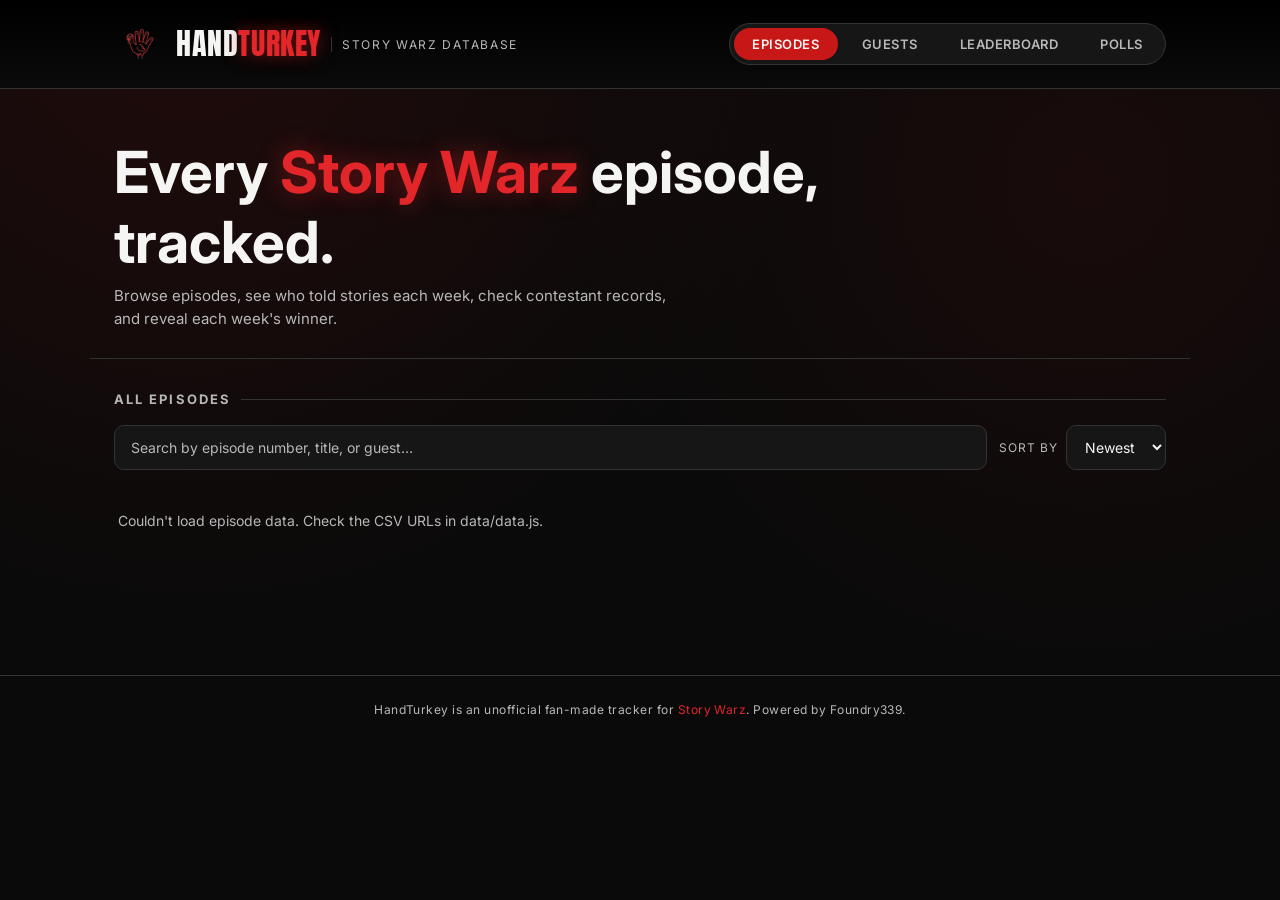
<file: index.html>
<!doctype html>
<html lang="en">
<head>
  <meta charset="UTF-8" />
  <meta name="viewport" content="width=device-width, initial-scale=1.0" />
  <title>HandTurkey - Story Warz Episode Tracker</title>
  <meta name="description" content="Every Story Warz episode tracked in one place - see who told stories each week, contestant win/loss records, and each week's revealed winner. The unofficial Story Warz episode database." />
  <link rel="canonical" href="https://handturkey.org/" />
  <meta property="og:type" content="website" />
  <meta property="og:site_name" content="HandTurkey" />
  <meta property="og:title" content="HandTurkey - Story Warz Episode Tracker" />
  <meta property="og:description" content="Every Story Warz episode tracked in one place - see who told stories each week, contestant win/loss records, and each week's revealed winner." />
  <meta property="og:url" content="https://handturkey.org/" />
  <meta property="og:image" content="https://handturkey.org/assets/og-image.jpg" />
  <meta name="twitter:card" content="summary_large_image" />
  <meta name="twitter:title" content="HandTurkey - Story Warz Episode Tracker" />
  <meta name="twitter:description" content="Every Story Warz episode tracked in one place - see who told stories each week, contestant win/loss records, and each week's revealed winner." />
  <meta name="twitter:image" content="https://handturkey.org/assets/og-image.jpg" />
  <script type="application/ld+json">
  {
    "@context": "https://schema.org",
    "@type": "WebSite",
    "name": "HandTurkey",
    "url": "https://handturkey.org/",
    "description": "Every Story Warz episode tracked in one place - see who told stories each week, contestant win/loss records, and each week's revealed winner.",
    "publisher": {
      "@type": "Organization",
      "name": "HandTurkey"
    }
  }
  </script>
  <link rel="stylesheet" href="css/style.css" />
  <link rel="icon" href="assets/favicon.ico" sizes="any" />
  <link rel="icon" href="assets/favicon-32.png" type="image/png" />
  <link rel="apple-touch-icon" href="assets/apple-touch-icon.png" />
  <!-- Cloudflare Web Analytics -->
  <script type='module' src='https://static.cloudflareinsights.com/beacon.min.js' data-cf-beacon='{"token": "befd626eca344a4aaa334a2214b16ce1"}'></script>
  <!-- End Cloudflare Web Analytics -->
</head>
<body>
  <header class="site-header">
    <div class="site-header-inner">
      <div class="brand">
        <img src="assets/confused-turkey-logo-transparent.png" alt="HandTurkey logo" class="brand-logo" />
        <span class="brand-mark">Hand<span>Turkey</span></span>
        <span class="brand-tag">Story Warz Database</span>
      </div>
      <nav class="main-nav">
        <a href="index.html" class="active">Episodes</a>
        <a href="comedians.html">Guests</a>
        <a href="stats.html">Leaderboard</a>
        <a href="polls.html">Polls</a>
      </nav>
      <button class="nav-toggle" id="nav-toggle" aria-label="Open menu" aria-expanded="false">
        <span class="nav-toggle-bar"></span>
        <span class="nav-toggle-bar"></span>
        <span class="nav-toggle-bar"></span>
      </button>
    </div>
    <nav class="mobile-nav" id="mobile-nav">
      <a href="index.html" class="active">Episodes</a>
      <a href="comedians.html">Guests</a>
      <a href="stats.html">Leaderboard</a>
      <a href="polls.html">Polls</a>
    </nav>
  </header>

  <section class="hero">
    <h1>Every <span class="accent">Story Warz</span> episode,<br />tracked.</h1>
    <p>Browse episodes, see who told stories each week, check contestant records, and reveal each week's winner.</p>
  </section>

  <main class="page">
    <h2 class="section-title">All Episodes</h2>
    <div class="controls-row">
      <div class="search-wrap">
        <input type="text" id="episode-search" class="search-input" placeholder="Search by episode number, title, or guest…" />
      </div>
      <div class="sort-wrap">
        <label for="episode-sort" class="sort-label">Sort by</label>
        <select id="episode-sort" class="sort-select">
          <option value="newest">Newest</option>
          <option value="oldest">Oldest</option>
        </select>
      </div>
    </div>
    <div class="episode-list" id="episode-list">
      <div class="episode-tile">
        <div class="skeleton-episode-toggle">
          <div class="skeleton-episode-left">
            <div class="skeleton skeleton-episode-number"></div>
            <div class="skeleton skeleton-episode-title"></div>
          </div>
          <div class="skeleton skeleton-episode-chevron"></div>
        </div>
      </div>
      <div class="episode-tile">
        <div class="skeleton-episode-toggle">
          <div class="skeleton-episode-left">
            <div class="skeleton skeleton-episode-number"></div>
            <div class="skeleton skeleton-episode-title"></div>
          </div>
          <div class="skeleton skeleton-episode-chevron"></div>
        </div>
      </div>
      <div class="episode-tile">
        <div class="skeleton-episode-toggle">
          <div class="skeleton-episode-left">
            <div class="skeleton skeleton-episode-number"></div>
            <div class="skeleton skeleton-episode-title"></div>
          </div>
          <div class="skeleton skeleton-episode-chevron"></div>
        </div>
      </div>
      <div class="episode-tile">
        <div class="skeleton-episode-toggle">
          <div class="skeleton-episode-left">
            <div class="skeleton skeleton-episode-number"></div>
            <div class="skeleton skeleton-episode-title"></div>
          </div>
          <div class="skeleton skeleton-episode-chevron"></div>
        </div>
      </div>
      <div class="episode-tile">
        <div class="skeleton-episode-toggle">
          <div class="skeleton-episode-left">
            <div class="skeleton skeleton-episode-number"></div>
            <div class="skeleton skeleton-episode-title"></div>
          </div>
          <div class="skeleton skeleton-episode-chevron"></div>
        </div>
      </div>
      <div class="episode-tile">
        <div class="skeleton-episode-toggle">
          <div class="skeleton-episode-left">
            <div class="skeleton skeleton-episode-number"></div>
            <div class="skeleton skeleton-episode-title"></div>
          </div>
          <div class="skeleton skeleton-episode-chevron"></div>
        </div>
      </div>
    </div>
    <div class="pagination" id="episode-pagination"></div>
  </main>

  <footer class="site-footer">
    HandTurkey is an unofficial fan-made tracker for <span>Story Warz</span>. Powered by Foundry339.
  </footer>

  <script src="data/data.js"></script>
  <script src="js/common.js"></script>
  <script src="js/episodes.js"></script>
</body>
</html>
</file>
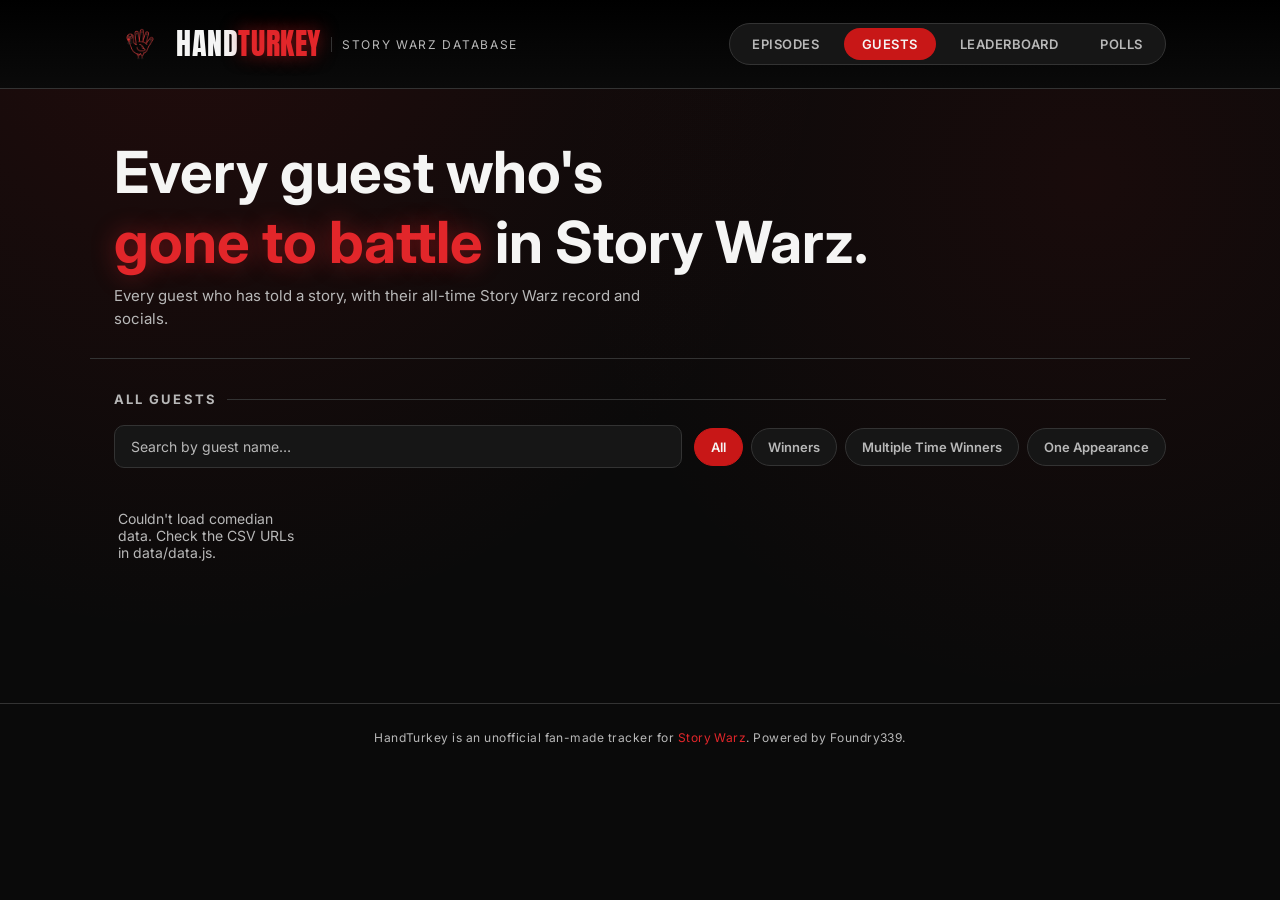
<file: comedians.html>
<!doctype html>
<html lang="en">
<head>
  <meta charset="UTF-8" />
  <meta name="viewport" content="width=device-width, initial-scale=1.0" />
  <title>HandTurkey - Story Warz Guests & Contestants</title>
  <meta name="description" content="Browse every Story Warz comedian and contestant with all-time win/loss records, episode history, and stats." />
  <link rel="canonical" href="https://handturkey.org/comedians.html" />
  <meta property="og:type" content="website" />
  <meta property="og:site_name" content="HandTurkey" />
  <meta property="og:title" content="HandTurkey - Story Warz Guests & Contestants" />
  <meta property="og:description" content="Browse every Story Warz comedian and contestant with all-time win/loss records, episode history, and stats." />
  <meta property="og:url" content="https://handturkey.org/comedians.html" />
  <meta property="og:image" content="https://handturkey.org/assets/og-image.jpg" />
  <meta name="twitter:card" content="summary_large_image" />
  <meta name="twitter:title" content="HandTurkey - Story Warz Guests & Contestants" />
  <meta name="twitter:description" content="Browse every Story Warz comedian and contestant with all-time win/loss records, episode history, and stats." />
  <meta name="twitter:image" content="https://handturkey.org/assets/og-image.jpg" />
  <script type="application/ld+json">
  {
    "@context": "https://schema.org",
    "@type": "BreadcrumbList",
    "itemListElement": [
      { "@type": "ListItem", "position": 1, "name": "Home", "item": "https://handturkey.org/" },
      { "@type": "ListItem", "position": 2, "name": "Guests", "item": "https://handturkey.org/comedians.html" }
    ]
  }
  </script>
  <link rel="stylesheet" href="css/style.css" />
  <link rel="icon" href="assets/favicon.ico" sizes="any" />
  <link rel="icon" href="assets/favicon-32.png" type="image/png" />
  <link rel="apple-touch-icon" href="assets/apple-touch-icon.png" />
  <!-- Cloudflare Web Analytics -->
  <script type='module' src='https://static.cloudflareinsights.com/beacon.min.js' data-cf-beacon='{"token": "befd626eca344a4aaa334a2214b16ce1"}'></script>
  <!-- End Cloudflare Web Analytics -->
</head>
<body>
  <header class="site-header">
    <div class="site-header-inner">
      <div class="brand">
        <img src="assets/confused-turkey-logo-transparent.png" alt="HandTurkey logo" class="brand-logo" />
        <span class="brand-mark">Hand<span>Turkey</span></span>
        <span class="brand-tag">Story Warz Database</span>
      </div>
      <nav class="main-nav">
        <a href="index.html">Episodes</a>
        <a href="comedians.html" class="active">Guests</a>
        <a href="stats.html">Leaderboard</a>
        <a href="polls.html">Polls</a>
      </nav>
      <button class="nav-toggle" id="nav-toggle" aria-label="Open menu" aria-expanded="false">
        <span class="nav-toggle-bar"></span>
        <span class="nav-toggle-bar"></span>
        <span class="nav-toggle-bar"></span>
      </button>
    </div>
    <nav class="mobile-nav" id="mobile-nav">
      <a href="index.html">Episodes</a>
      <a href="comedians.html" class="active">Guests</a>
      <a href="stats.html">Leaderboard</a>
      <a href="polls.html">Polls</a>
    </nav>
  </header>

  <section class="hero">
    <h1>Every guest who's<br /><span class="accent">gone to battle</span> in Story Warz.</h1>
    <p>Every guest who has told a story, with their all-time Story Warz record and socials.</p>
  </section>

  <main class="page">
    <h2 class="section-title">All Guests</h2>
    <div class="controls-row">
      <div class="search-wrap">
        <input type="text" id="comedian-search" class="search-input" placeholder="Search by guest name…" />
      </div>
      <div class="filter-pills" id="guest-filter-pills">
        <button class="filter-pill active" data-filter="all">All</button>
        <button class="filter-pill" data-filter="winners">Winners</button>
        <button class="filter-pill" data-filter="multi-winners">Multiple Time Winners</button>
        <button class="filter-pill" data-filter="one-appearance">One Appearance</button>
      </div>
    </div>
    <div class="comedian-grid" id="comedian-grid">
      <div class="comedian-card">
        <div class="skeleton skeleton-comedian-avatar"></div>
        <div class="skeleton skeleton-comedian-name"></div>
        <div class="skeleton skeleton-comedian-record"></div>
      </div>
      <div class="comedian-card">
        <div class="skeleton skeleton-comedian-avatar"></div>
        <div class="skeleton skeleton-comedian-name"></div>
        <div class="skeleton skeleton-comedian-record"></div>
      </div>
      <div class="comedian-card">
        <div class="skeleton skeleton-comedian-avatar"></div>
        <div class="skeleton skeleton-comedian-name"></div>
        <div class="skeleton skeleton-comedian-record"></div>
      </div>
      <div class="comedian-card">
        <div class="skeleton skeleton-comedian-avatar"></div>
        <div class="skeleton skeleton-comedian-name"></div>
        <div class="skeleton skeleton-comedian-record"></div>
      </div>
      <div class="comedian-card">
        <div class="skeleton skeleton-comedian-avatar"></div>
        <div class="skeleton skeleton-comedian-name"></div>
        <div class="skeleton skeleton-comedian-record"></div>
      </div>
      <div class="comedian-card">
        <div class="skeleton skeleton-comedian-avatar"></div>
        <div class="skeleton skeleton-comedian-name"></div>
        <div class="skeleton skeleton-comedian-record"></div>
      </div>
      <div class="comedian-card">
        <div class="skeleton skeleton-comedian-avatar"></div>
        <div class="skeleton skeleton-comedian-name"></div>
        <div class="skeleton skeleton-comedian-record"></div>
      </div>
      <div class="comedian-card">
        <div class="skeleton skeleton-comedian-avatar"></div>
        <div class="skeleton skeleton-comedian-name"></div>
        <div class="skeleton skeleton-comedian-record"></div>
      </div>
    </div>
    <div class="pagination" id="comedian-pagination"></div>
  </main>

  <footer class="site-footer">
    HandTurkey is an unofficial fan-made tracker for <span>Story Warz</span>. Powered by Foundry339.
  </footer>

  <script src="data/data.js"></script>
  <script src="js/common.js"></script>
  <script src="js/comedians.js"></script>
</body>
</html>
</file>
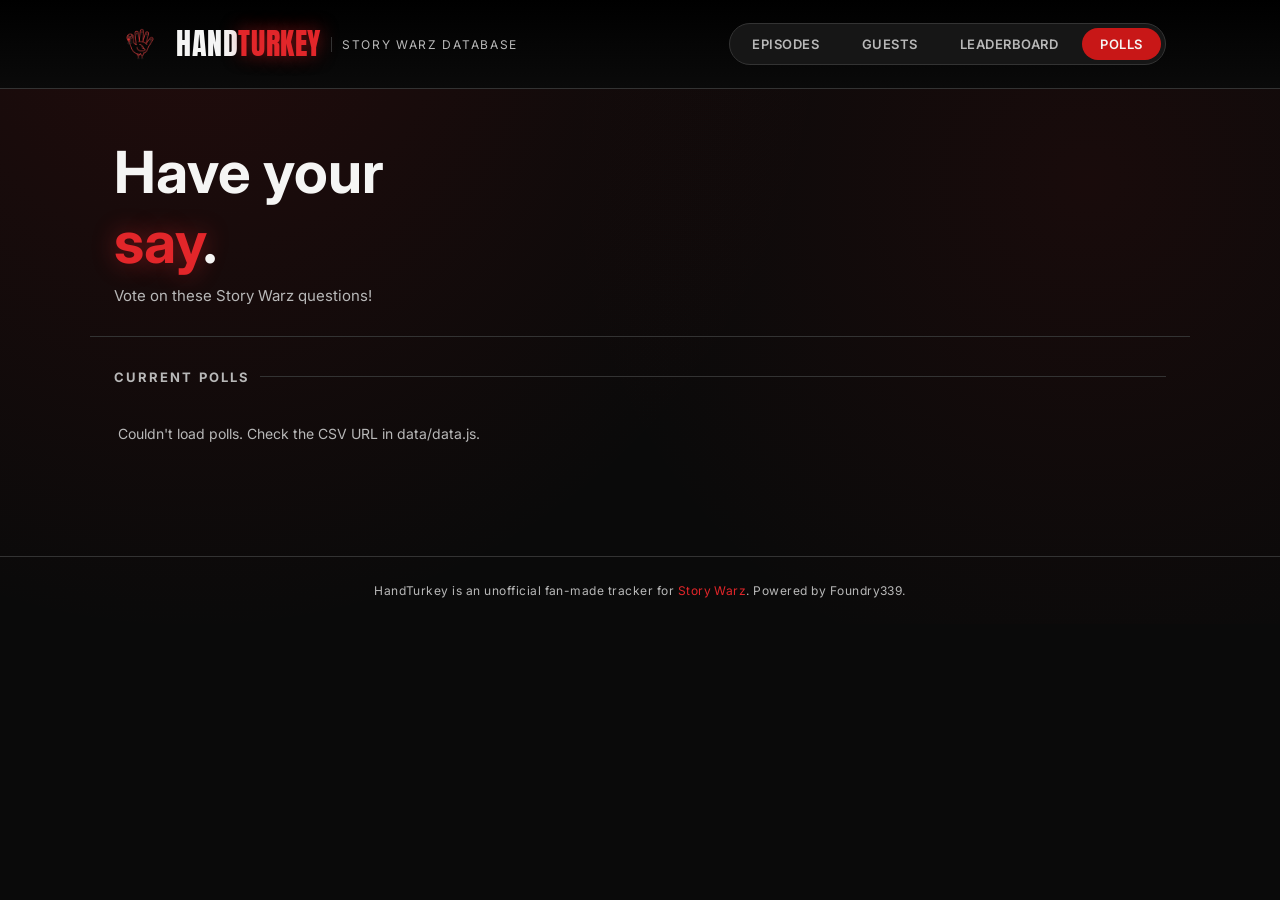
<file: polls.html>
<!doctype html>
<html lang="en">
<head>
  <meta charset="UTF-8" />
  <meta name="viewport" content="width=device-width, initial-scale=1.0" />
  <title>HandTurkey - Story Warz Fan Polls</title>
  <meta name="description" content="Vote on Story Warz fan polls and see how the fanbase is voting on this week's questions." />
  <link rel="canonical" href="https://handturkey.org/polls.html" />
  <meta property="og:type" content="website" />
  <meta property="og:site_name" content="HandTurkey" />
  <meta property="og:title" content="HandTurkey - Story Warz Fan Polls" />
  <meta property="og:description" content="Vote on Story Warz fan polls and see how the fanbase is voting on this week's questions." />
  <meta property="og:url" content="https://handturkey.org/polls.html" />
  <meta property="og:image" content="https://handturkey.org/assets/og-image.jpg" />
  <meta name="twitter:card" content="summary_large_image" />
  <meta name="twitter:title" content="HandTurkey - Story Warz Fan Polls" />
  <meta name="twitter:description" content="Vote on Story Warz fan polls and see how the fanbase is voting on this week's questions." />
  <meta name="twitter:image" content="https://handturkey.org/assets/og-image.jpg" />
  <script type="application/ld+json">
  {
    "@context": "https://schema.org",
    "@type": "BreadcrumbList",
    "itemListElement": [
      { "@type": "ListItem", "position": 1, "name": "Home", "item": "https://handturkey.org/" },
      { "@type": "ListItem", "position": 2, "name": "Polls", "item": "https://handturkey.org/polls.html" }
    ]
  }
  </script>
  <link rel="stylesheet" href="css/style.css" />
  <link rel="icon" href="assets/favicon.ico" sizes="any" />
  <link rel="icon" href="assets/favicon-32.png" type="image/png" />
  <link rel="apple-touch-icon" href="assets/apple-touch-icon.png" />
  <!-- Cloudflare Web Analytics -->
  <script type='module' src='https://static.cloudflareinsights.com/beacon.min.js' data-cf-beacon='{"token": "befd626eca344a4aaa334a2214b16ce1"}'></script>
  <!-- End Cloudflare Web Analytics -->
</head>
<body>
  <header class="site-header">
    <div class="site-header-inner">
      <div class="brand">
        <img src="assets/confused-turkey-logo-transparent.png" alt="HandTurkey logo" class="brand-logo" />
        <span class="brand-mark">Hand<span>Turkey</span></span>
        <span class="brand-tag">Story Warz Database</span>
      </div>
      <nav class="main-nav">
        <a href="index.html">Episodes</a>
        <a href="comedians.html">Guests</a>
        <a href="stats.html">Leaderboard</a>
        <a href="polls.html" class="active">Polls</a>
      </nav>
      <button class="nav-toggle" id="nav-toggle" aria-label="Open menu" aria-expanded="false">
        <span class="nav-toggle-bar"></span>
        <span class="nav-toggle-bar"></span>
        <span class="nav-toggle-bar"></span>
      </button>
    </div>
    <nav class="mobile-nav" id="mobile-nav">
      <a href="index.html">Episodes</a>
      <a href="comedians.html">Guests</a>
      <a href="stats.html">Leaderboard</a>
      <a href="polls.html" class="active">Polls</a>
    </nav>
  </header>

  <section class="hero">
    <h1>Have your<br /><span class="accent">say</span>.</h1>
    <p>Vote on these Story Warz questions!</p>
  </section>

  <main class="page">
    <h2 class="section-title">Current Polls</h2>
    <div class="polls-list" id="polls-list">
      <div class="poll-card">
        <div class="skeleton skeleton-poll-question"></div>
        <div class="poll-options">
          <div class="skeleton skeleton-poll-option"></div>
          <div class="skeleton skeleton-poll-option"></div>
          <div class="skeleton skeleton-poll-option"></div>
        </div>
      </div>
      <div class="poll-card">
        <div class="skeleton skeleton-poll-question"></div>
        <div class="poll-options">
          <div class="skeleton skeleton-poll-option"></div>
          <div class="skeleton skeleton-poll-option"></div>
          <div class="skeleton skeleton-poll-option"></div>
        </div>
      </div>
      <div class="poll-card">
        <div class="skeleton skeleton-poll-question"></div>
        <div class="poll-options">
          <div class="skeleton skeleton-poll-option"></div>
          <div class="skeleton skeleton-poll-option"></div>
          <div class="skeleton skeleton-poll-option"></div>
        </div>
      </div>
      <div class="poll-card">
        <div class="skeleton skeleton-poll-question"></div>
        <div class="poll-options">
          <div class="skeleton skeleton-poll-option"></div>
          <div class="skeleton skeleton-poll-option"></div>
          <div class="skeleton skeleton-poll-option"></div>
        </div>
      </div>
    </div>
  </main>

  <footer class="site-footer">
    HandTurkey is an unofficial fan-made tracker for <span>Story Warz</span>. Powered by Foundry339.
  </footer>

  <script src="data/data.js"></script>
  <script src="js/common.js"></script>
  <script src="js/polls.js"></script>
</body>
</html>
</file>
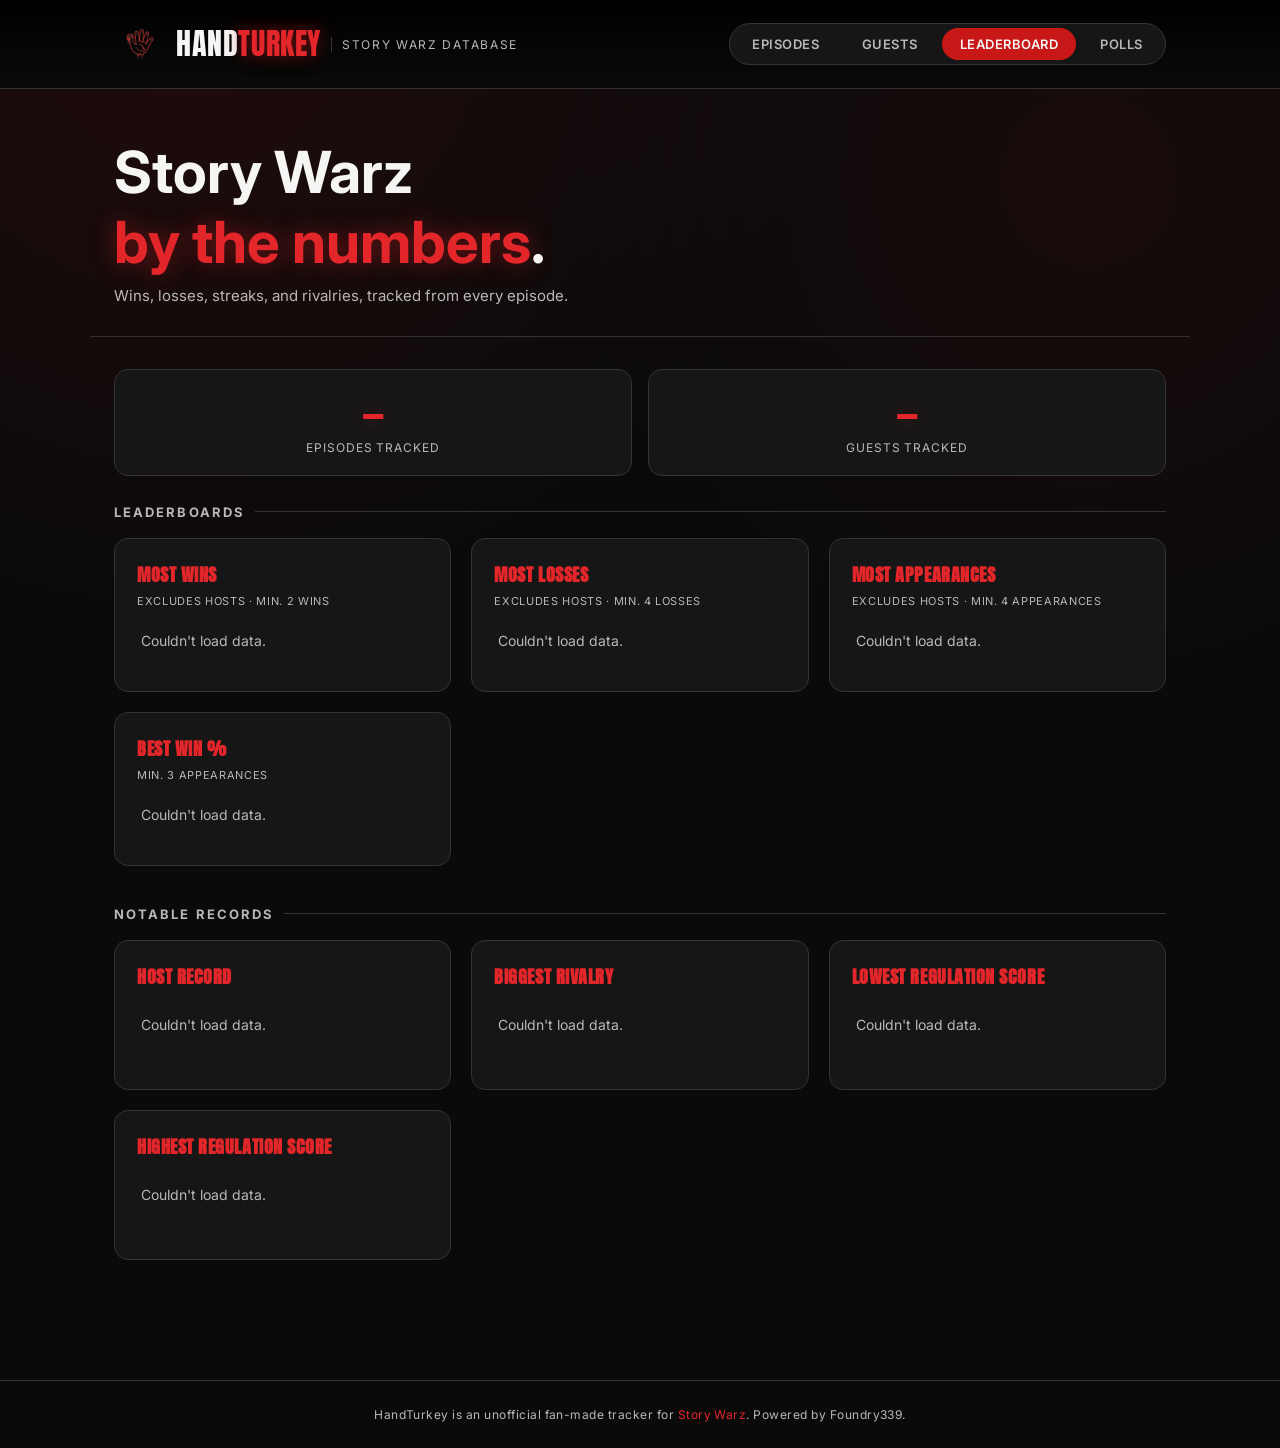
<file: stats.html>
<!doctype html>
<html lang="en">
<head>
  <meta charset="UTF-8" />
  <meta name="viewport" content="width=device-width, initial-scale=1.0" />
  <title>HandTurkey - Story Warz Leaderboard</title>
  <meta name="description" content="The all-time Story Warz leaderboard - win/loss records and rankings for every contestant." />
  <link rel="canonical" href="https://handturkey.org/stats.html" />
  <meta property="og:type" content="website" />
  <meta property="og:site_name" content="HandTurkey" />
  <meta property="og:title" content="HandTurkey - Story Warz Leaderboard" />
  <meta property="og:description" content="The all-time Story Warz leaderboard - win/loss records and rankings for every contestant." />
  <meta property="og:url" content="https://handturkey.org/stats.html" />
  <meta property="og:image" content="https://handturkey.org/assets/og-image.jpg" />
  <meta name="twitter:card" content="summary_large_image" />
  <meta name="twitter:title" content="HandTurkey - Story Warz Leaderboard" />
  <meta name="twitter:description" content="The all-time Story Warz leaderboard - win/loss records and rankings for every contestant." />
  <meta name="twitter:image" content="https://handturkey.org/assets/og-image.jpg" />
  <script type="application/ld+json">
  {
    "@context": "https://schema.org",
    "@type": "BreadcrumbList",
    "itemListElement": [
      { "@type": "ListItem", "position": 1, "name": "Home", "item": "https://handturkey.org/" },
      { "@type": "ListItem", "position": 2, "name": "Leaderboard", "item": "https://handturkey.org/stats.html" }
    ]
  }
  </script>
  <link rel="stylesheet" href="css/style.css" />
  <link rel="icon" href="assets/favicon.ico" sizes="any" />
  <link rel="icon" href="assets/favicon-32.png" type="image/png" />
  <link rel="apple-touch-icon" href="assets/apple-touch-icon.png" />
  <!-- Cloudflare Web Analytics -->
  <script type='module' src='https://static.cloudflareinsights.com/beacon.min.js' data-cf-beacon='{"token": "befd626eca344a4aaa334a2214b16ce1"}'></script>
  <!-- End Cloudflare Web Analytics -->
</head>
<body>
  <header class="site-header">
    <div class="site-header-inner">
      <div class="brand">
        <img src="assets/confused-turkey-logo-transparent.png" alt="HandTurkey logo" class="brand-logo" />
        <span class="brand-mark">Hand<span>Turkey</span></span>
        <span class="brand-tag">Story Warz Database</span>
      </div>
      <nav class="main-nav">
        <a href="index.html">Episodes</a>
        <a href="comedians.html">Guests</a>
        <a href="stats.html" class="active">Leaderboard</a>
        <a href="polls.html">Polls</a>
      </nav>
      <button class="nav-toggle" id="nav-toggle" aria-label="Open menu" aria-expanded="false">
        <span class="nav-toggle-bar"></span>
        <span class="nav-toggle-bar"></span>
        <span class="nav-toggle-bar"></span>
      </button>
    </div>
    <nav class="mobile-nav" id="mobile-nav">
      <a href="index.html">Episodes</a>
      <a href="comedians.html">Guests</a>
      <a href="stats.html" class="active">Leaderboard</a>
      <a href="polls.html">Polls</a>
    </nav>
  </header>

  <section class="hero">
    <h1>Story Warz<br /><span class="accent">by the numbers</span>.</h1>
    <p>Wins, losses, streaks, and rivalries, tracked from every episode.</p>
  </section>

  <main class="page">
    <div class="stats-summary">
      <div class="summary-tile">
        <span class="summary-value" id="stat-total-episodes">&mdash;</span>
        <span class="summary-label">Episodes Tracked</span>
      </div>
      <div class="summary-tile">
        <span class="summary-value" id="stat-total-guests">&mdash;</span>
        <span class="summary-label">Guests Tracked</span>
      </div>
    </div>

    <h2 class="section-title">Leaderboards</h2>
    <div class="stats-grid">
      <div class="stat-card">
        <h3 class="stat-card-title">Most Wins</h3>
        <p class="stat-card-caption">Excludes hosts &middot; Min. 2 wins</p>
        <ol class="stat-list" id="stat-most-wins">
          <li class="stat-row"><div class="skeleton-stat-row"><div class="skeleton skeleton-stat-rank"></div><div class="skeleton skeleton-stat-avatar"></div><div class="skeleton skeleton-stat-name"></div><div class="skeleton skeleton-stat-value"></div></div></li>
          <li class="stat-row"><div class="skeleton-stat-row"><div class="skeleton skeleton-stat-rank"></div><div class="skeleton skeleton-stat-avatar"></div><div class="skeleton skeleton-stat-name"></div><div class="skeleton skeleton-stat-value"></div></div></li>
          <li class="stat-row"><div class="skeleton-stat-row"><div class="skeleton skeleton-stat-rank"></div><div class="skeleton skeleton-stat-avatar"></div><div class="skeleton skeleton-stat-name"></div><div class="skeleton skeleton-stat-value"></div></div></li>
          <li class="stat-row"><div class="skeleton-stat-row"><div class="skeleton skeleton-stat-rank"></div><div class="skeleton skeleton-stat-avatar"></div><div class="skeleton skeleton-stat-name"></div><div class="skeleton skeleton-stat-value"></div></div></li>
          <li class="stat-row"><div class="skeleton-stat-row"><div class="skeleton skeleton-stat-rank"></div><div class="skeleton skeleton-stat-avatar"></div><div class="skeleton skeleton-stat-name"></div><div class="skeleton skeleton-stat-value"></div></div></li>
          <li class="stat-row"><div class="skeleton-stat-row"><div class="skeleton skeleton-stat-rank"></div><div class="skeleton skeleton-stat-avatar"></div><div class="skeleton skeleton-stat-name"></div><div class="skeleton skeleton-stat-value"></div></div></li>
          <li class="stat-row"><div class="skeleton-stat-row"><div class="skeleton skeleton-stat-rank"></div><div class="skeleton skeleton-stat-avatar"></div><div class="skeleton skeleton-stat-name"></div><div class="skeleton skeleton-stat-value"></div></div></li>
          <li class="stat-row"><div class="skeleton-stat-row"><div class="skeleton skeleton-stat-rank"></div><div class="skeleton skeleton-stat-avatar"></div><div class="skeleton skeleton-stat-name"></div><div class="skeleton skeleton-stat-value"></div></div></li>
          <li class="stat-row"><div class="skeleton-stat-row"><div class="skeleton skeleton-stat-rank"></div><div class="skeleton skeleton-stat-avatar"></div><div class="skeleton skeleton-stat-name"></div><div class="skeleton skeleton-stat-value"></div></div></li>
          <li class="stat-row"><div class="skeleton-stat-row"><div class="skeleton skeleton-stat-rank"></div><div class="skeleton skeleton-stat-avatar"></div><div class="skeleton skeleton-stat-name"></div><div class="skeleton skeleton-stat-value"></div></div></li>
        </ol>
      </div>
      <div class="stat-card">
        <h3 class="stat-card-title">Most Losses</h3>
        <p class="stat-card-caption">Excludes hosts &middot; Min. 4 losses</p>
        <ol class="stat-list" id="stat-most-losses">
          <li class="stat-row"><div class="skeleton-stat-row"><div class="skeleton skeleton-stat-rank"></div><div class="skeleton skeleton-stat-avatar"></div><div class="skeleton skeleton-stat-name"></div><div class="skeleton skeleton-stat-value"></div></div></li>
          <li class="stat-row"><div class="skeleton-stat-row"><div class="skeleton skeleton-stat-rank"></div><div class="skeleton skeleton-stat-avatar"></div><div class="skeleton skeleton-stat-name"></div><div class="skeleton skeleton-stat-value"></div></div></li>
          <li class="stat-row"><div class="skeleton-stat-row"><div class="skeleton skeleton-stat-rank"></div><div class="skeleton skeleton-stat-avatar"></div><div class="skeleton skeleton-stat-name"></div><div class="skeleton skeleton-stat-value"></div></div></li>
          <li class="stat-row"><div class="skeleton-stat-row"><div class="skeleton skeleton-stat-rank"></div><div class="skeleton skeleton-stat-avatar"></div><div class="skeleton skeleton-stat-name"></div><div class="skeleton skeleton-stat-value"></div></div></li>
          <li class="stat-row"><div class="skeleton-stat-row"><div class="skeleton skeleton-stat-rank"></div><div class="skeleton skeleton-stat-avatar"></div><div class="skeleton skeleton-stat-name"></div><div class="skeleton skeleton-stat-value"></div></div></li>
          <li class="stat-row"><div class="skeleton-stat-row"><div class="skeleton skeleton-stat-rank"></div><div class="skeleton skeleton-stat-avatar"></div><div class="skeleton skeleton-stat-name"></div><div class="skeleton skeleton-stat-value"></div></div></li>
          <li class="stat-row"><div class="skeleton-stat-row"><div class="skeleton skeleton-stat-rank"></div><div class="skeleton skeleton-stat-avatar"></div><div class="skeleton skeleton-stat-name"></div><div class="skeleton skeleton-stat-value"></div></div></li>
          <li class="stat-row"><div class="skeleton-stat-row"><div class="skeleton skeleton-stat-rank"></div><div class="skeleton skeleton-stat-avatar"></div><div class="skeleton skeleton-stat-name"></div><div class="skeleton skeleton-stat-value"></div></div></li>
          <li class="stat-row"><div class="skeleton-stat-row"><div class="skeleton skeleton-stat-rank"></div><div class="skeleton skeleton-stat-avatar"></div><div class="skeleton skeleton-stat-name"></div><div class="skeleton skeleton-stat-value"></div></div></li>
          <li class="stat-row"><div class="skeleton-stat-row"><div class="skeleton skeleton-stat-rank"></div><div class="skeleton skeleton-stat-avatar"></div><div class="skeleton skeleton-stat-name"></div><div class="skeleton skeleton-stat-value"></div></div></li>
        </ol>
      </div>
      <div class="stat-card">
        <h3 class="stat-card-title">Most Appearances</h3>
        <p class="stat-card-caption">Excludes hosts &middot; Min. 4 appearances</p>
        <ol class="stat-list" id="stat-most-appearances">
          <li class="stat-row"><div class="skeleton-stat-row"><div class="skeleton skeleton-stat-rank"></div><div class="skeleton skeleton-stat-avatar"></div><div class="skeleton skeleton-stat-name"></div><div class="skeleton skeleton-stat-value"></div></div></li>
          <li class="stat-row"><div class="skeleton-stat-row"><div class="skeleton skeleton-stat-rank"></div><div class="skeleton skeleton-stat-avatar"></div><div class="skeleton skeleton-stat-name"></div><div class="skeleton skeleton-stat-value"></div></div></li>
          <li class="stat-row"><div class="skeleton-stat-row"><div class="skeleton skeleton-stat-rank"></div><div class="skeleton skeleton-stat-avatar"></div><div class="skeleton skeleton-stat-name"></div><div class="skeleton skeleton-stat-value"></div></div></li>
          <li class="stat-row"><div class="skeleton-stat-row"><div class="skeleton skeleton-stat-rank"></div><div class="skeleton skeleton-stat-avatar"></div><div class="skeleton skeleton-stat-name"></div><div class="skeleton skeleton-stat-value"></div></div></li>
          <li class="stat-row"><div class="skeleton-stat-row"><div class="skeleton skeleton-stat-rank"></div><div class="skeleton skeleton-stat-avatar"></div><div class="skeleton skeleton-stat-name"></div><div class="skeleton skeleton-stat-value"></div></div></li>
          <li class="stat-row"><div class="skeleton-stat-row"><div class="skeleton skeleton-stat-rank"></div><div class="skeleton skeleton-stat-avatar"></div><div class="skeleton skeleton-stat-name"></div><div class="skeleton skeleton-stat-value"></div></div></li>
          <li class="stat-row"><div class="skeleton-stat-row"><div class="skeleton skeleton-stat-rank"></div><div class="skeleton skeleton-stat-avatar"></div><div class="skeleton skeleton-stat-name"></div><div class="skeleton skeleton-stat-value"></div></div></li>
          <li class="stat-row"><div class="skeleton-stat-row"><div class="skeleton skeleton-stat-rank"></div><div class="skeleton skeleton-stat-avatar"></div><div class="skeleton skeleton-stat-name"></div><div class="skeleton skeleton-stat-value"></div></div></li>
          <li class="stat-row"><div class="skeleton-stat-row"><div class="skeleton skeleton-stat-rank"></div><div class="skeleton skeleton-stat-avatar"></div><div class="skeleton skeleton-stat-name"></div><div class="skeleton skeleton-stat-value"></div></div></li>
          <li class="stat-row"><div class="skeleton-stat-row"><div class="skeleton skeleton-stat-rank"></div><div class="skeleton skeleton-stat-avatar"></div><div class="skeleton skeleton-stat-name"></div><div class="skeleton skeleton-stat-value"></div></div></li>
        </ol>
      </div>
      <div class="stat-card">
        <h3 class="stat-card-title">Best Win %</h3>
        <p class="stat-card-caption">Min. 3 appearances</p>
        <ol class="stat-list" id="stat-win-percentage">
          <li class="stat-row"><div class="skeleton-stat-row"><div class="skeleton skeleton-stat-rank"></div><div class="skeleton skeleton-stat-avatar"></div><div class="skeleton skeleton-stat-name"></div><div class="skeleton skeleton-stat-value"></div></div></li>
          <li class="stat-row"><div class="skeleton-stat-row"><div class="skeleton skeleton-stat-rank"></div><div class="skeleton skeleton-stat-avatar"></div><div class="skeleton skeleton-stat-name"></div><div class="skeleton skeleton-stat-value"></div></div></li>
          <li class="stat-row"><div class="skeleton-stat-row"><div class="skeleton skeleton-stat-rank"></div><div class="skeleton skeleton-stat-avatar"></div><div class="skeleton skeleton-stat-name"></div><div class="skeleton skeleton-stat-value"></div></div></li>
          <li class="stat-row"><div class="skeleton-stat-row"><div class="skeleton skeleton-stat-rank"></div><div class="skeleton skeleton-stat-avatar"></div><div class="skeleton skeleton-stat-name"></div><div class="skeleton skeleton-stat-value"></div></div></li>
          <li class="stat-row"><div class="skeleton-stat-row"><div class="skeleton skeleton-stat-rank"></div><div class="skeleton skeleton-stat-avatar"></div><div class="skeleton skeleton-stat-name"></div><div class="skeleton skeleton-stat-value"></div></div></li>
          <li class="stat-row"><div class="skeleton-stat-row"><div class="skeleton skeleton-stat-rank"></div><div class="skeleton skeleton-stat-avatar"></div><div class="skeleton skeleton-stat-name"></div><div class="skeleton skeleton-stat-value"></div></div></li>
          <li class="stat-row"><div class="skeleton-stat-row"><div class="skeleton skeleton-stat-rank"></div><div class="skeleton skeleton-stat-avatar"></div><div class="skeleton skeleton-stat-name"></div><div class="skeleton skeleton-stat-value"></div></div></li>
          <li class="stat-row"><div class="skeleton-stat-row"><div class="skeleton skeleton-stat-rank"></div><div class="skeleton skeleton-stat-avatar"></div><div class="skeleton skeleton-stat-name"></div><div class="skeleton skeleton-stat-value"></div></div></li>
          <li class="stat-row"><div class="skeleton-stat-row"><div class="skeleton skeleton-stat-rank"></div><div class="skeleton skeleton-stat-avatar"></div><div class="skeleton skeleton-stat-name"></div><div class="skeleton skeleton-stat-value"></div></div></li>
          <li class="stat-row"><div class="skeleton-stat-row"><div class="skeleton skeleton-stat-rank"></div><div class="skeleton skeleton-stat-avatar"></div><div class="skeleton skeleton-stat-name"></div><div class="skeleton skeleton-stat-value"></div></div></li>
        </ol>
      </div>
    </div>

    <h2 class="section-title">Notable Records</h2>
    <div class="stats-grid">
      <div class="stat-card">
        <h3 class="stat-card-title">Host Record</h3>
        <ol class="stat-list" id="stat-host-record">
          <li class="stat-row"><div class="skeleton-stat-row"><div class="skeleton skeleton-stat-rank"></div><div class="skeleton skeleton-stat-avatar"></div><div class="skeleton skeleton-stat-name"></div><div class="skeleton skeleton-stat-value"></div></div></li>
          <li class="stat-row"><div class="skeleton-stat-row"><div class="skeleton skeleton-stat-rank"></div><div class="skeleton skeleton-stat-avatar"></div><div class="skeleton skeleton-stat-name"></div><div class="skeleton skeleton-stat-value"></div></div></li>
        </ol>
      </div>
      <div class="stat-card">
        <h3 class="stat-card-title">Biggest Rivalry</h3>
        <div id="stat-biggest-rivalry">
          <div class="skeleton skeleton-rivalry"></div>
        </div>
      </div>
      <div class="stat-card">
        <h3 class="stat-card-title">Lowest Regulation Score</h3>
        <div id="stat-lowest-score">
          <div class="skeleton skeleton-rivalry"></div>
        </div>
      </div>
      <div class="stat-card">
        <h3 class="stat-card-title">Highest Regulation Score</h3>
        <div id="stat-highest-regulation-score">
          <div class="skeleton skeleton-rivalry"></div>
        </div>
      </div>
    </div>
  </main>

  <footer class="site-footer">
    HandTurkey is an unofficial fan-made tracker for <span>Story Warz</span>. Powered by Foundry339.
  </footer>

  <script src="data/data.js"></script>
  <script src="js/common.js"></script>
  <script src="js/stats.js"></script>
</body>
</html>
</file>
<file: css/style.css>
@import url('https://fonts.googleapis.com/css2?family=Anton&family=Bebas+Neue&family=Inter:wght@400;500;600;700&display=swap');

:root {
  --black: #0a0a0a;
  --charcoal: #161616;
  --grey: #262626;
  --grey-light: #3a3a3a;
  --grey-border: #333333;
  --text-light: #b8b8b8;
  --white: #f5f5f4;
  --red: #c81717;
  --red-bright: #e2262a;
  --red-glow: #ff3b3b;
}

* { box-sizing: border-box; }

html, body {
  margin: 0;
  padding: 0;
  background: var(--black);
  color: var(--white);
  font-family: 'Inter', -apple-system, BlinkMacSystemFont, 'Segoe UI', sans-serif;
  min-height: 100%;
}

body {
  background-image:
    radial-gradient(circle at 15% 0%, rgba(200, 23, 23, 0.12), transparent 45%),
    radial-gradient(circle at 85% 20%, rgba(200, 23, 23, 0.08), transparent 40%);
  background-attachment: fixed;
}

a { color: inherit; text-decoration: none; }

.headline {
  font-family: 'Anton', 'Bebas Neue', sans-serif;
  letter-spacing: 0.03em;
  text-transform: uppercase;
}

/* ---------- Header ---------- */

.site-header {
  border-bottom: 1px solid var(--grey-border);
  background: linear-gradient(180deg, #000000 0%, #0a0a0a 100%);
  position: sticky;
  top: 0;
  z-index: 20;
}

.site-header-inner {
  max-width: 1100px;
  margin: 0 auto;
  padding: 18px 24px;
  display: flex;
  align-items: center;
  justify-content: space-between;
  gap: 16px;
  flex-wrap: wrap;
}

.brand {
  display: flex;
  align-items: center;
  gap: 10px;
}

.brand-logo {
  height: 52px;
  width: 52px;
  object-fit: contain;
}

.brand-mark {
  font-family: 'Anton', 'Bebas Neue', sans-serif;
  font-size: 30px;
  line-height: 1;
  color: var(--white);
  text-transform: uppercase;
  letter-spacing: 0.02em;
}

.brand-mark span {
  color: var(--red-bright);
  text-shadow: 0 0 18px rgba(226, 38, 42, 0.55);
}

.brand-tag {
  font-size: 12px;
  color: var(--text-light);
  text-transform: uppercase;
  letter-spacing: 0.14em;
  border-left: 1px solid var(--grey-border);
  padding-left: 10px;
  display: none;
}

@media (min-width: 560px) {
  .brand-tag { display: inline; }
}

@media (max-width: 480px) {
  .site-header-inner {
    padding: 14px 16px;
    gap: 10px;
  }

  .brand-logo {
    height: 36px;
    width: 36px;
  }

  .brand-mark {
    font-size: 22px;
  }
}

.main-nav {
  position: relative;
  display: flex;
  gap: 6px;
  background: var(--charcoal);
  border: 1px solid var(--grey-border);
  border-radius: 999px;
  padding: 4px;
  max-width: 100%;
  overflow-x: auto;
  scrollbar-width: none;
}

.main-nav::-webkit-scrollbar {
  display: none;
}

.main-nav a {
  padding: 8px 18px;
  border-radius: 999px;
  font-size: 13px;
  font-weight: 600;
  letter-spacing: 0.04em;
  text-transform: uppercase;
  color: var(--text-light);
  white-space: nowrap;
  transition: background 0.15s ease, color 0.15s ease;
}

.main-nav a:hover {
  color: var(--white);
}

.main-nav a.active {
  background: var(--red);
  color: var(--white);
}

.nav-toggle {
  display: none;
  flex-direction: column;
  justify-content: center;
  align-items: center;
  gap: 4px;
  width: 40px;
  height: 40px;
  background: var(--charcoal);
  border: 1px solid var(--grey-border);
  border-radius: 10px;
  cursor: pointer;
  flex-shrink: 0;
}

.nav-toggle-bar {
  display: block;
  width: 18px;
  height: 2px;
  background: var(--white);
  transition: transform 0.2s ease, opacity 0.2s ease;
}

.nav-toggle.is-open .nav-toggle-bar:nth-child(1) {
  transform: translateY(6px) rotate(45deg);
}

.nav-toggle.is-open .nav-toggle-bar:nth-child(2) {
  opacity: 0;
}

.nav-toggle.is-open .nav-toggle-bar:nth-child(3) {
  transform: translateY(-6px) rotate(-45deg);
}

.mobile-nav {
  display: none;
  flex-direction: column;
  border-top: 1px solid var(--grey-border);
  background: var(--charcoal);
}

.mobile-nav a {
  padding: 14px 24px;
  border-bottom: 1px solid var(--grey-border);
  font-size: 14px;
  font-weight: 600;
  letter-spacing: 0.04em;
  text-transform: uppercase;
  color: var(--text-light);
}

.mobile-nav a:last-child {
  border-bottom: none;
}

.mobile-nav a.active {
  background: var(--red);
  color: var(--white);
}

@media (max-width: 640px) {
  .main-nav {
    display: none;
  }

  .nav-toggle {
    display: flex;
  }

  .mobile-nav.open {
    display: flex;
  }
}

/* ---------- Hero ---------- */

.hero {
  max-width: 1100px;
  margin: 0 auto;
  padding: 48px 24px 28px;
  border-bottom: 1px solid var(--grey-border);
}

.hero h1 {
  font-size: clamp(36px, 6vw, 58px);
  margin: 0 0 8px;
  color: var(--white);
}

.hero h1 .accent {
  color: var(--red-bright);
  text-shadow: 0 0 24px rgba(226, 38, 42, 0.45);
}

.hero p {
  color: var(--text-light);
  max-width: 560px;
  margin: 0;
  font-size: 15px;
  line-height: 1.5;
}

/* ---------- Page shell ---------- */

.page {
  max-width: 1100px;
  margin: 0 auto;
  padding: 32px 24px 80px;
}

.section-title {
  font-size: 13px;
  text-transform: uppercase;
  letter-spacing: 0.16em;
  color: var(--text-light);
  margin: 0 0 18px;
  display: flex;
  align-items: center;
  gap: 10px;
}

.section-title::after {
  content: "";
  flex: 1;
  height: 1px;
  background: var(--grey-border);
}

/* ---------- Search & sort ---------- */

.controls-row {
  display: flex;
  align-items: stretch;
  gap: 12px;
  margin-bottom: 20px;
  flex-wrap: wrap;
}

.search-wrap {
  flex: 1;
  min-width: 200px;
  margin-bottom: 20px;
}

.controls-row .search-wrap {
  margin-bottom: 0;
}

.search-input {
  width: 100%;
  height: 100%;
  padding: 12px 16px;
  border-radius: 10px;
  border: 1px solid var(--grey-border);
  background: var(--charcoal);
  color: var(--white);
  font-size: 14px;
  font-family: inherit;
}

.search-input::placeholder {
  color: var(--text-light);
}

.search-input:focus {
  outline: none;
  border-color: var(--red);
  box-shadow: 0 0 0 3px rgba(200, 23, 23, 0.15);
}

.sort-wrap {
  display: flex;
  align-items: center;
  gap: 8px;
}

.sort-label {
  font-size: 12px;
  color: var(--text-light);
  text-transform: uppercase;
  letter-spacing: 0.08em;
  white-space: nowrap;
}

.sort-select {
  padding: 12px 14px;
  border-radius: 10px;
  border: 1px solid var(--grey-border);
  background: var(--charcoal);
  color: var(--white);
  font-size: 14px;
  font-family: inherit;
  cursor: pointer;
}

.sort-select:focus {
  outline: none;
  border-color: var(--red);
  box-shadow: 0 0 0 3px rgba(200, 23, 23, 0.15);
}

.filter-pills {
  display: flex;
  align-items: center;
  flex-wrap: wrap;
  gap: 8px;
}

.filter-pill {
  padding: 10px 16px;
  border-radius: 999px;
  border: 1px solid var(--grey-border);
  background: var(--charcoal);
  color: var(--text-light);
  font-size: 13px;
  font-weight: 600;
  font-family: inherit;
  white-space: nowrap;
  cursor: pointer;
  transition: border-color 0.15s ease, background 0.15s ease, color 0.15s ease;
}

.filter-pill:hover {
  border-color: var(--red);
  color: var(--white);
}

.filter-pill.active {
  background: var(--red);
  border-color: var(--red);
  color: var(--white);
}

.no-results {
  color: var(--text-light);
  font-size: 14px;
  padding: 8px 4px 20px;
}

.pagination {
  display: flex;
  align-items: center;
  justify-content: center;
  gap: 16px;
  margin-top: 28px;
}

.pagination-btn {
  padding: 9px 16px;
  border-radius: 8px;
  border: 1px solid var(--grey-border);
  background: var(--charcoal);
  color: var(--white);
  font-size: 13px;
  font-weight: 600;
  cursor: pointer;
  font-family: inherit;
  transition: border-color 0.15s ease, background 0.15s ease;
}

.pagination-btn:hover:not(:disabled) {
  border-color: var(--red);
}

.pagination-btn:disabled {
  opacity: 0.4;
  cursor: default;
}

.pagination-status {
  font-size: 13px;
  color: var(--text-light);
  text-transform: uppercase;
  letter-spacing: 0.06em;
}

/* ---------- Episode tiles ---------- */

.episode-list {
  display: flex;
  flex-direction: column;
  gap: 14px;
  margin-bottom: 32px;
}

.episode-tile {
  background: var(--charcoal);
  border: 1px solid var(--grey-border);
  border-radius: 14px;
  overflow: hidden;
  transition: border-color 0.15s ease;
}

.episode-tile.open {
  border-color: var(--red);
}

.episode-toggle {
  width: 100%;
  display: flex;
  align-items: center;
  justify-content: space-between;
  gap: 16px;
  padding: 18px 22px;
  background: none;
  border: none;
  cursor: pointer;
  color: var(--white);
  text-align: left;
  font-family: inherit;
}

.episode-toggle-left {
  display: flex;
  align-items: baseline;
  flex-wrap: wrap;
  gap: 16px;
}

.episode-number {
  font-family: 'Anton', 'Bebas Neue', sans-serif;
  font-size: 26px;
  color: var(--red-bright);
  letter-spacing: 0.02em;
  white-space: nowrap;
}

.episode-title {
  font-size: 15px;
  font-weight: 600;
  color: var(--white);
}

.episode-date {
  font-size: 13px;
  color: var(--text-light);
  text-transform: uppercase;
  letter-spacing: 0.06em;
}

.episode-chevron {
  width: 30px;
  height: 30px;
  border-radius: 50%;
  border: 1px solid var(--grey-border);
  display: flex;
  align-items: center;
  justify-content: center;
  flex-shrink: 0;
  transition: transform 0.2s ease, background 0.15s ease, border-color 0.15s ease;
  color: var(--text-light);
}

.episode-tile.open .episode-chevron {
  transform: rotate(180deg);
  background: var(--red);
  border-color: var(--red);
  color: var(--white);
}

.episode-body {
  display: grid;
  grid-template-rows: 0fr;
  transition: grid-template-rows 0.25s ease;
}

.episode-tile.open .episode-body {
  grid-template-rows: 1fr;
}

.episode-body-inner {
  overflow: hidden;
}

.episode-body-content {
  padding: 4px 22px 24px;
  border-top: 1px solid var(--grey-border);
}

.gas-badge {
  display: inline-flex;
  align-items: center;
  gap: 6px;
  margin-top: 16px;
  padding: 5px 12px;
  border-radius: 999px;
  background: rgba(230, 178, 46, 0.12);
  border: 1px solid rgba(230, 178, 46, 0.5);
  color: #e6b22e;
  font-size: 11px;
  font-weight: 700;
  text-transform: uppercase;
  letter-spacing: 0.06em;
  text-decoration: none;
}

a.gas-badge:hover {
  border-color: #e6b22e;
  background: rgba(230, 178, 46, 0.2);
}

.book-badge {
  display: inline-flex;
  align-items: center;
  gap: 6px;
  margin-top: 16px;
  padding: 6px 14px;
  border-radius: 999px;
  background: rgba(245, 245, 244, 0.06);
  border: 1px solid var(--grey-border);
  color: var(--text-light);
  font-size: 12px;
  font-weight: 600;
}

.gas-badge + .book-badge {
  margin-left: 10px;
}

.contestant-grid {
  display: grid;
  grid-template-columns: repeat(auto-fill, minmax(140px, 1fr));
  gap: 14px;
  margin: 20px 0;
}

.contestant-card {
  background: var(--grey);
  border: 1px solid var(--grey-border);
  border-radius: 12px;
  padding: 14px 12px;
  text-align: center;
  transition: border-color 0.2s ease, box-shadow 0.2s ease;
}

.contestant-card.is-winner {
  border-color: var(--red-bright);
  box-shadow: 0 0 0 1px var(--red-bright), 0 0 20px rgba(226, 38, 42, 0.35);
}

.avatar {
  width: 56px;
  height: 56px;
  border-radius: 50%;
  margin: 0 auto 10px;
  display: flex;
  align-items: center;
  justify-content: center;
  font-family: 'Anton', 'Bebas Neue', sans-serif;
  font-size: 18px;
  color: var(--white);
  background: linear-gradient(145deg, var(--grey-light), #1c1c1c);
  border: 1px solid var(--grey-border);
  position: relative;
}

.contestant-card.is-winner .avatar:not(.avatar-photo) {
  background: linear-gradient(145deg, var(--red), #3d0808);
  border-color: var(--red-bright);
}

.contestant-card.is-winner .avatar.avatar-photo {
  border-color: var(--red-bright);
  box-shadow: 0 0 0 2px var(--red-bright), 0 0 16px rgba(226, 38, 42, 0.5);
}

.avatar-photo {
  background-size: cover;
  background-position: center;
  font-size: 0;
}

.winner-badge {
  position: absolute;
  top: -6px;
  right: -6px;
  background: var(--red-bright);
  color: var(--white);
  font-size: 12px;
  width: 22px;
  height: 22px;
  border-radius: 50%;
  display: flex;
  align-items: center;
  justify-content: center;
  border: 2px solid var(--charcoal);
}

.contestant-name {
  font-size: 13.5px;
  font-weight: 600;
  color: var(--white);
  margin: 0 0 6px;
  line-height: 1.25;
}

.contestant-record {
  font-size: 11px;
  color: var(--text-light);
  text-transform: uppercase;
  letter-spacing: 0.06em;
  margin-bottom: 8px;
}

.contestant-record strong {
  color: var(--white);
}

.contestant-card-link {
  display: block;
  color: inherit;
  text-decoration: none;
}

.ig-link {
  display: inline-flex;
  align-items: center;
  justify-content: center;
  width: 26px;
  height: 26px;
  border-radius: 50%;
  border: 1px solid var(--grey-border);
  color: var(--text-light);
  transition: color 0.15s ease, border-color 0.15s ease;
}

.ig-link:hover {
  color: var(--red-bright);
  border-color: var(--red-bright);
}

.ig-link svg { width: 14px; height: 14px; }

.episode-actions {
  display: flex;
  flex-wrap: wrap;
  gap: 12px;
  align-items: center;
}

.btn {
  display: inline-flex;
  align-items: center;
  gap: 8px;
  padding: 11px 20px;
  border-radius: 8px;
  font-size: 13px;
  font-weight: 700;
  letter-spacing: 0.04em;
  text-transform: uppercase;
  cursor: pointer;
  border: 1px solid transparent;
  transition: transform 0.1s ease, background 0.15s ease, border-color 0.15s ease;
  font-family: inherit;
}

.btn:active { transform: scale(0.97); }

.btn-outline {
  background: transparent;
  border-color: var(--grey-border);
  color: var(--white);
}

.btn-outline:hover { border-color: var(--white); }

.btn-reveal {
  background: var(--red);
  color: var(--white);
  box-shadow: 0 0 18px rgba(200, 23, 23, 0.35);
}

.btn-reveal:hover { background: var(--red-bright); }

.btn-reveal[disabled] {
  background: var(--grey-light);
  color: var(--text-light);
  box-shadow: none;
  cursor: default;
}

.btn-reveal.is-revealed {
  background: var(--grey-light);
  color: var(--white);
  box-shadow: none;
}

.btn-reveal.is-revealed:hover {
  background: var(--grey-border);
}

/* ---------- Comedians directory ---------- */

.comedian-grid {
  display: grid;
  grid-template-columns: repeat(auto-fill, minmax(170px, 1fr));
  gap: 16px;
}

.comedian-card {
  background: var(--charcoal);
  border: 1px solid var(--grey-border);
  border-radius: 14px;
  padding: 22px 16px;
  text-align: center;
  transition: border-color 0.15s ease, transform 0.15s ease;
}

.comedian-card:hover {
  border-color: var(--red);
  transform: translateY(-2px);
}

.comedian-card .avatar {
  width: 68px;
  height: 68px;
  font-size: 22px;
  margin-bottom: 14px;
}

.comedian-card .contestant-name {
  font-size: 15px;
  margin-bottom: 8px;
}

.comedian-card .contestant-record {
  font-size: 12px;
  margin-bottom: 12px;
}

.comedian-card-link {
  display: block;
  color: inherit;
  text-decoration: none;
}

/* ---------- Stats ---------- */

.stats-grid {
  display: grid;
  grid-template-columns: repeat(auto-fit, minmax(280px, 1fr));
  gap: 20px;
  margin-bottom: 40px;
}

.stat-card {
  background: var(--charcoal);
  border: 1px solid var(--grey-border);
  border-radius: 14px;
  padding: 22px;
}

.stat-card-title {
  font-family: 'Anton', 'Bebas Neue', sans-serif;
  font-size: 18px;
  letter-spacing: 0.03em;
  text-transform: uppercase;
  color: var(--red-bright);
  margin: 0 0 18px;
}

.stat-card-caption {
  margin: -12px 0 16px;
  font-size: 11px;
  color: var(--text-light);
  text-transform: uppercase;
  letter-spacing: 0.06em;
}

.stats-summary {
  display: grid;
  grid-template-columns: repeat(auto-fit, minmax(200px, 1fr));
  gap: 16px;
  margin-bottom: 28px;
}

.summary-tile {
  background: var(--charcoal);
  border: 1px solid var(--grey-border);
  border-radius: 14px;
  padding: 20px;
  text-align: center;
}

.summary-value {
  display: block;
  font-family: 'Anton', 'Bebas Neue', sans-serif;
  font-size: 40px;
  color: var(--red-bright);
  text-shadow: 0 0 20px rgba(226, 38, 42, 0.35);
  line-height: 1.1;
}

.summary-label {
  display: block;
  margin-top: 6px;
  font-size: 12px;
  color: var(--text-light);
  text-transform: uppercase;
  letter-spacing: 0.08em;
}

.rivalry-display {
  display: flex;
  align-items: center;
  justify-content: center;
  gap: 18px;
}

.rivalry-guest {
  display: flex;
  flex-direction: column;
  align-items: center;
  gap: 8px;
  text-align: center;
  color: inherit;
  text-decoration: none;
}

.rivalry-guest .stat-name {
  white-space: normal;
}

.rivalry-vs {
  font-family: 'Anton', 'Bebas Neue', sans-serif;
  font-size: 14px;
  color: var(--text-light);
  flex-shrink: 0;
}

.rivalry-count {
  text-align: center;
  margin: 16px 0 0;
  font-size: 13px;
  color: var(--text-light);
}

.record-display {
  display: flex;
  flex-direction: column;
  align-items: center;
  gap: 8px;
  text-align: center;
  color: inherit;
  text-decoration: none;
}

.record-display .stat-name {
  white-space: normal;
}

.record-score {
  text-align: center;
  margin: 16px 0 0;
  font-size: 13px;
  color: var(--text-light);
}

.record-score-value {
  font-family: 'Anton', 'Bebas Neue', sans-serif;
  font-size: 32px;
  color: var(--red-bright);
  text-shadow: 0 0 20px rgba(226, 38, 42, 0.35);
  vertical-align: middle;
}

.stat-list {
  list-style: none;
  margin: 0;
  padding: 0;
  display: flex;
  flex-direction: column;
  gap: 12px;
  max-height: 468px;
  overflow-y: auto;
  scrollbar-width: thin;
  scrollbar-color: var(--grey-border) transparent;
}

.stat-list::-webkit-scrollbar {
  width: 6px;
}

.stat-list::-webkit-scrollbar-thumb {
  background: var(--grey-border);
  border-radius: 999px;
}

.stat-list::-webkit-scrollbar-thumb:hover {
  background: var(--red);
}

.stat-row-link {
  display: flex;
  align-items: center;
  gap: 12px;
  color: inherit;
  text-decoration: none;
}

.stat-rank {
  width: 20px;
  flex-shrink: 0;
  font-family: 'Anton', 'Bebas Neue', sans-serif;
  font-size: 16px;
  color: var(--text-light);
  text-align: center;
}

.stat-row:first-child .stat-rank {
  color: var(--red-bright);
}

.avatar-sm {
  width: 36px;
  height: 36px;
  font-size: 13px;
  margin: 0;
}

.stat-name {
  flex: 1;
  min-width: 0;
  font-size: 14px;
  font-weight: 600;
  color: var(--white);
  white-space: nowrap;
  overflow: hidden;
  text-overflow: ellipsis;
}

.stat-value {
  font-family: 'Anton', 'Bebas Neue', sans-serif;
  font-size: 18px;
  color: var(--white);
  flex-shrink: 0;
}

/* ---------- Polls ---------- */

.polls-list {
  display: grid;
  grid-template-columns: repeat(2, 1fr);
  gap: 20px;
  align-items: start;
}

@media (max-width: 640px) {
  .polls-list {
    grid-template-columns: 1fr;
  }
}

.poll-card {
  background: var(--charcoal);
  border: 1px solid var(--grey-border);
  border-radius: 14px;
  padding: 22px;
}

.poll-card-header {
  display: flex;
  align-items: flex-start;
  justify-content: space-between;
  gap: 12px;
  margin-bottom: 18px;
}

.poll-question {
  font-family: 'Anton', 'Bebas Neue', sans-serif;
  font-size: 20px;
  letter-spacing: 0.02em;
  color: var(--white);
  margin: 0;
}

.poll-status-badge {
  display: inline-flex;
  align-items: center;
  gap: 6px;
  flex-shrink: 0;
  font-size: 10px;
  font-weight: 700;
  text-transform: uppercase;
  letter-spacing: 0.08em;
  padding: 4px 10px;
  border-radius: 999px;
  border: 1px solid var(--grey-border);
  color: var(--text-light);
  white-space: nowrap;
  margin-top: 3px;
}

.poll-status-dot {
  width: 6px;
  height: 6px;
  border-radius: 50%;
  background: var(--text-light);
  flex-shrink: 0;
}

.poll-status-badge.poll-status-live {
  color: var(--red-bright);
  border-color: var(--red-bright);
}

.poll-status-live .poll-status-dot {
  background: var(--red-bright);
  box-shadow: 0 0 6px rgba(226, 38, 42, 0.7);
  animation: poll-live-pulse 1.6s ease-in-out infinite;
}

@keyframes poll-live-pulse {
  0%, 100% { opacity: 1; transform: scale(1); }
  50% { opacity: 0.35; transform: scale(0.7); }
}

.poll-status-badge.poll-status-closed {
  color: #1a1400;
  background: #e8b923;
  border-color: #e8b923;
}

.poll-options {
  display: flex;
  flex-direction: column;
  gap: 10px;
}

.poll-option {
  text-align: left;
  padding: 13px 16px;
  border-radius: 10px;
  border: 1px solid var(--grey-border);
  background: var(--grey);
  color: var(--white);
  font-size: 14px;
  font-weight: 600;
  font-family: inherit;
  cursor: pointer;
  transition: border-color 0.15s ease, background 0.15s ease;
}

.poll-option:hover:not(:disabled) {
  border-color: var(--red);
  background: var(--grey-light);
}

.poll-option:disabled {
  cursor: default;
}

.poll-option.is-submitting {
  border-color: var(--red-bright);
  opacity: 0.7;
}

.poll-error {
  margin: 14px 0 0;
  font-size: 13px;
  color: var(--red-bright);
}

.poll-loading {
  color: var(--text-light);
  font-size: 14px;
  margin: 0;
}

.poll-results {
  display: flex;
  flex-direction: column;
  gap: 14px;
}

.poll-result-row.is-selected .poll-result-label {
  color: var(--white);
}

.poll-result-row.is-leading .poll-bar-fill {
  box-shadow: 0 0 10px rgba(226, 38, 42, 0.55);
}

.poll-result-label {
  display: flex;
  justify-content: space-between;
  gap: 12px;
  font-size: 13px;
  color: var(--text-light);
  margin-bottom: 6px;
}

.poll-your-vote {
  color: var(--red-bright);
  text-transform: uppercase;
  font-size: 10px;
  letter-spacing: 0.06em;
  margin-left: 6px;
}

.poll-leading-tag {
  color: var(--red-bright);
  text-transform: uppercase;
  font-size: 10px;
  font-weight: 700;
  letter-spacing: 0.06em;
  margin-left: 6px;
}

.poll-stat {
  font-variant-numeric: tabular-nums;
}

.poll-bar-track {
  height: 8px;
  border-radius: 999px;
  background: var(--grey);
  overflow: hidden;
}

.poll-bar-fill {
  height: 100%;
  width: 0%;
  background: linear-gradient(90deg, var(--red), var(--red-bright));
  border-radius: 999px;
  transition: width 0.6s ease;
}

.poll-total {
  margin: 18px 0 0;
  font-size: 12px;
  color: var(--text-light);
  text-transform: uppercase;
  letter-spacing: 0.06em;
}

/* ---------- Loading skeletons ---------- */

@keyframes skeleton-pulse {
  0%, 100% { opacity: 0.5; }
  50% { opacity: 1; }
}

.skeleton {
  background: var(--grey-light);
  border-radius: 6px;
  animation: skeleton-pulse 1.4s ease-in-out infinite;
}

.skeleton-episode-toggle {
  display: flex;
  align-items: center;
  justify-content: space-between;
  gap: 16px;
  padding: 18px 22px;
}

.skeleton-episode-left {
  display: flex;
  align-items: center;
  gap: 16px;
}

.skeleton-episode-number { width: 40px; height: 24px; }
.skeleton-episode-title { width: 180px; height: 16px; }
.skeleton-episode-chevron { width: 30px; height: 30px; border-radius: 50%; flex-shrink: 0; }

.skeleton-comedian-avatar { width: 68px; height: 68px; border-radius: 50%; margin: 0 auto 14px; }
.skeleton-comedian-name { width: 70%; height: 14px; margin: 0 auto 8px; }
.skeleton-comedian-record { width: 45%; height: 11px; margin: 0 auto; }

.skeleton-stat-row { display: flex; align-items: center; gap: 12px; }
.skeleton-stat-rank { width: 20px; height: 14px; flex-shrink: 0; }
.skeleton-stat-avatar { width: 36px; height: 36px; border-radius: 50%; flex-shrink: 0; }
.skeleton-stat-name { flex: 1; height: 14px; }
.skeleton-stat-value { width: 24px; height: 16px; flex-shrink: 0; }

.skeleton-poll-question { width: 75%; height: 20px; margin-bottom: 18px; }
.skeleton-poll-option { height: 44px; border-radius: 10px; }

.skeleton-guest-avatar { width: 84px; height: 84px; border-radius: 50%; flex-shrink: 0; }
.skeleton-guest-name { width: 220px; height: 22px; }
.skeleton-guest-tile { height: 78px; border-radius: 14px; }

.skeleton-rivalry { height: 90px; border-radius: 14px; }

/* ---------- Guest detail page ---------- */

.back-link {
  display: inline-block;
  margin-bottom: 24px;
  color: var(--text-light);
  font-size: 13px;
  font-weight: 600;
  text-transform: uppercase;
  letter-spacing: 0.04em;
}

.back-link:hover {
  color: var(--white);
}

.guest-header {
  display: flex;
  align-items: center;
  gap: 20px;
  margin-bottom: 28px;
}

.guest-avatar {
  width: 84px;
  height: 84px;
  font-size: 26px;
  margin: 0;
  flex-shrink: 0;
}

.guest-name {
  display: flex;
  align-items: center;
  gap: 12px;
  font-family: 'Anton', 'Bebas Neue', sans-serif;
  font-size: 32px;
  letter-spacing: 0.02em;
  text-transform: uppercase;
  color: var(--white);
  margin: 0 0 8px;
}

.host-badge {
  font-family: 'Inter', sans-serif;
  font-size: 11px;
  font-weight: 700;
  text-transform: uppercase;
  letter-spacing: 0.06em;
  color: var(--red-bright);
  border: 1px solid var(--red-bright);
  border-radius: 999px;
  padding: 3px 10px;
}

.guest-stats {
  margin-bottom: 8px;
}

.presence-timeline {
  display: flex;
  flex-wrap: wrap;
  gap: 4px;
  padding: 16px;
  background: var(--charcoal);
  border: 1px solid var(--grey-border);
  border-radius: 14px;
  margin-bottom: 32px;
}

.presence-dot {
  width: 10px;
  height: 10px;
  border-radius: 3px;
  background: var(--grey-border);
  flex-shrink: 0;
}

.presence-dot.is-loss {
  background: var(--red-bright);
  box-shadow: 0 0 6px rgba(226, 38, 42, 0.6);
}

.presence-dot.is-win {
  background: #2ecc71;
  box-shadow: 0 0 6px rgba(46, 204, 113, 0.6);
}

.theme-tags {
  display: flex;
  flex-wrap: wrap;
  gap: 10px;
  margin-bottom: 32px;
}

.theme-tag {
  padding: 7px 14px;
  border-radius: 999px;
  background: var(--charcoal);
  border: 1px solid var(--grey-border);
  color: var(--text-light);
  font-size: 12px;
  font-weight: 600;
  text-transform: uppercase;
  letter-spacing: 0.04em;
}

.history-result {
  flex-shrink: 0;
  font-size: 11px;
  font-weight: 700;
  text-transform: uppercase;
  letter-spacing: 0.06em;
  padding: 4px 10px;
  border-radius: 999px;
}

.history-result.is-win {
  background: rgba(46, 204, 113, 0.15);
  color: #2ecc71;
  border: 1px solid rgba(46, 204, 113, 0.4);
}

.history-result.is-loss {
  background: rgba(226, 38, 42, 0.15);
  color: var(--red-bright);
  border: 1px solid rgba(226, 38, 42, 0.4);
}

/* ---------- Footer ---------- */

.site-footer {
  border-top: 1px solid var(--grey-border);
  padding: 26px 24px;
  text-align: center;
  color: var(--text-light);
  font-size: 12px;
  letter-spacing: 0.04em;
}

.site-footer span { color: var(--red-bright); }
</file>
